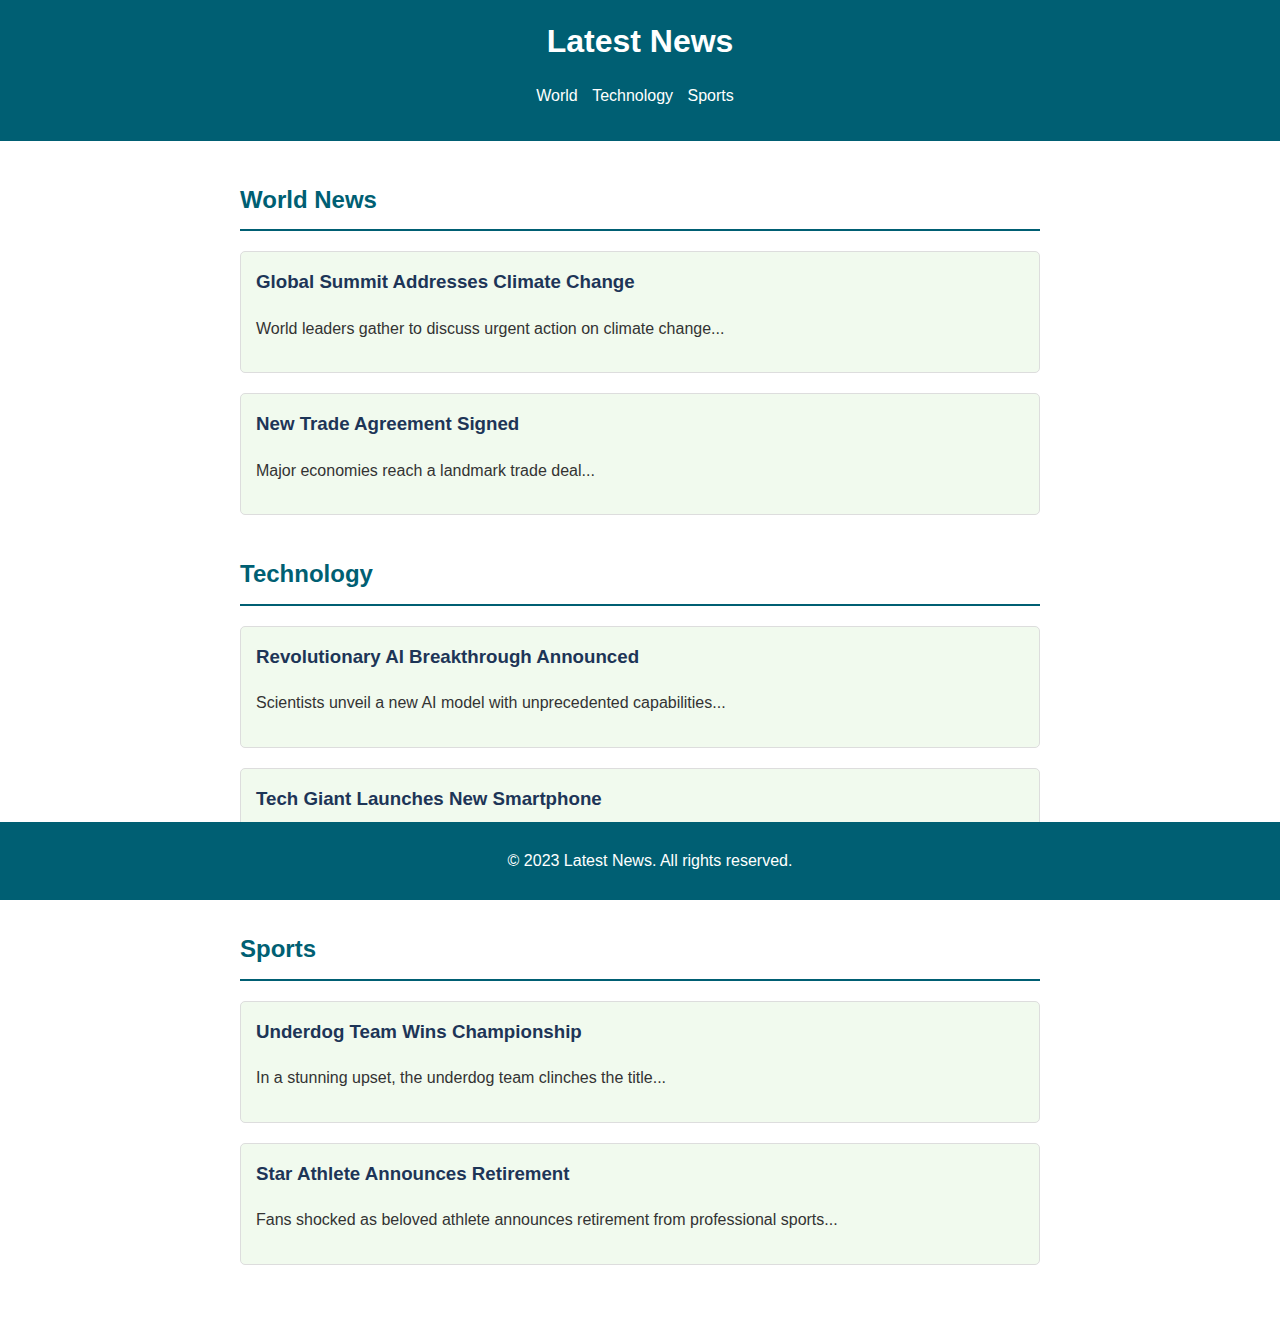
<file: public/index.html>
<!DOCTYPE html>
<html lang="en">
<head>
    <meta charset="UTF-8">
    <meta name="viewport" content="width=device-width, initial-scale=1.0">
    <title>Latest News</title>
    <link rel="stylesheet" href="styles.css">
</head>
<body>
    <header>
        <h1>Latest News</h1>
        <nav>
            <ul>
                <li><a href="#world">World</a></li>
                <li><a href="#technology">Technology</a></li>
                <li><a href="#sports">Sports</a></li>
            </ul>
        </nav>
    </header>
    <main>
        <section id="world">
            <h2>World News</h2>
            <article>
                <h3>Global Summit Addresses Climate Change</h3>
                <p>World leaders gather to discuss urgent action on climate change...</p>
            </article>
            <article>
                <h3>New Trade Agreement Signed</h3>
                <p>Major economies reach a landmark trade deal...</p>
            </article>
        </section>
        <section id="technology">
            <h2>Technology</h2>
            <article>
                <h3>Revolutionary AI Breakthrough Announced</h3>
                <p>Scientists unveil a new AI model with unprecedented capabilities...</p>
            </article>
            <article>
                <h3>Tech Giant Launches New Smartphone</h3>
                <p>The latest smartphone boasts innovative features and design...</p>
            </article>
        </section>
        <section id="sports">
            <h2>Sports</h2>
            <article>
                <h3>Underdog Team Wins Championship</h3>
                <p>In a stunning upset, the underdog team clinches the title...</p>
            </article>
            <article>
                <h3>Star Athlete Announces Retirement</h3>
                <p>Fans shocked as beloved athlete announces retirement from professional sports...</p>
            </article>
        </section>
    </main>
    <footer>
        <p>&copy; 2023 Latest News. All rights reserved.</p>
    </footer>
</body>
</html>
</file>
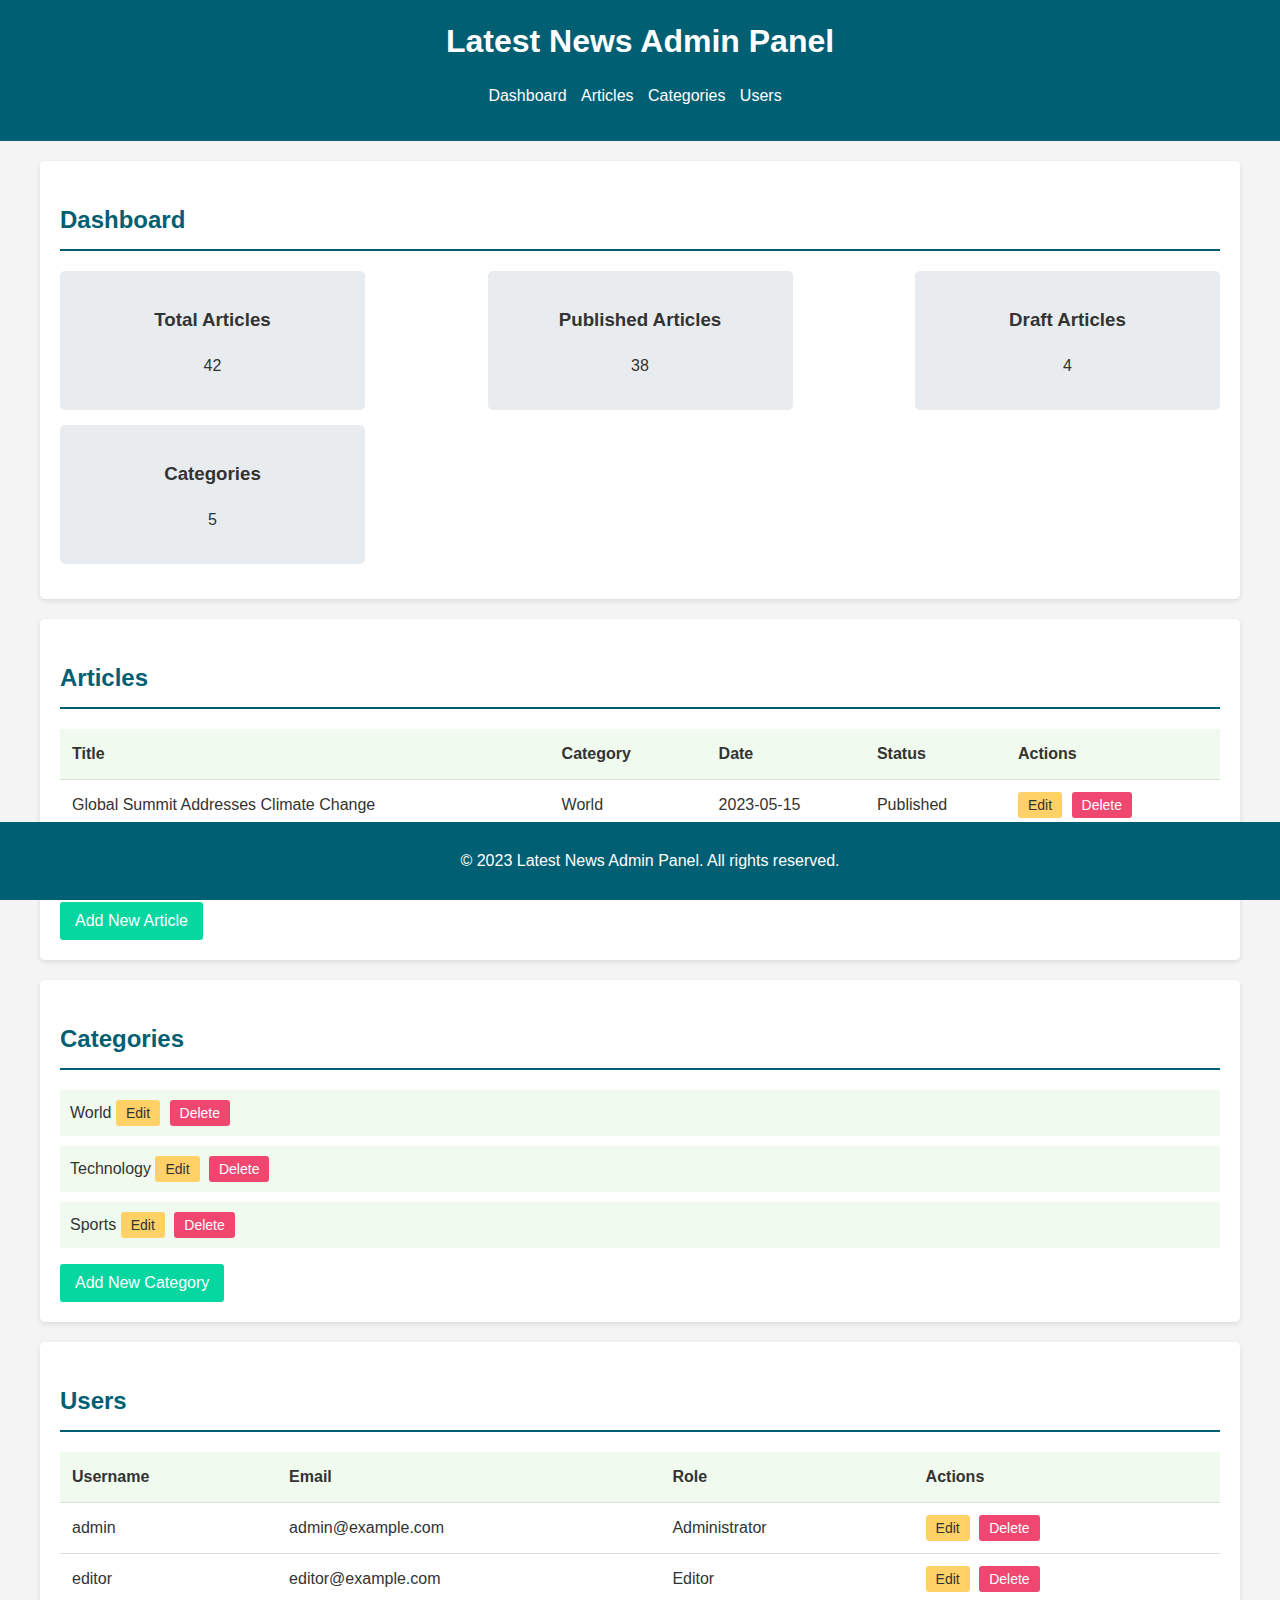
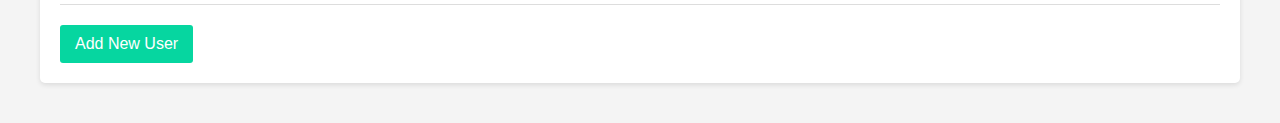
<file: public/admin/admin.html>
<!DOCTYPE html>
<html lang="en">
<head>
    <meta charset="UTF-8">
    <meta name="viewport" content="width=device-width, initial-scale=1.0">
    <title>Latest News - Admin Panel</title>
    <link rel="stylesheet" href="admin.css">
</head>
<body>
    <header>
        <h1>Latest News Admin Panel</h1>
        <nav>
            <ul>
                <li><a href="#dashboard">Dashboard</a></li>
                <li><a href="#articles">Articles</a></li>
                <li><a href="#categories">Categories</a></li>
                <li><a href="#users">Users</a></li>
            </ul>
        </nav>
    </header>
    <main>
        <section id="dashboard">
            <h2>Dashboard</h2>
            <div class="dashboard-stats">
                <div class="stat-card">
                    <h3>Total Articles</h3>
                    <p>42</p>
                </div>
                <div class="stat-card">
                    <h3>Published Articles</h3>
                    <p>38</p>
                </div>
                <div class="stat-card">
                    <h3>Draft Articles</h3>
                    <p>4</p>
                </div>
                <div class="stat-card">
                    <h3>Categories</h3>
                    <p>5</p>
                </div>
            </div>
        </section>
        <section id="articles">
            <h2>Articles</h2>
            <table>
                <thead>
                    <tr>
                        <th>Title</th>
                        <th>Category</th>
                        <th>Date</th>
                        <th>Status</th>
                        <th>Actions</th>
                    </tr>
                </thead>
                <tbody>
                    <tr>
                        <td>Global Summit Addresses Climate Change</td>
                        <td>World</td>
                        <td>2023-05-15</td>
                        <td>Published</td>
                        <td>
                            <button class="edit-btn">Edit</button>
                            <button class="delete-btn">Delete</button>
                        </td>
                    </tr>
                    <tr>
                        <td>Revolutionary AI Breakthrough Announced</td>
                        <td>Technology</td>
                        <td>2023-05-14</td>
                        <td>Draft</td>
                        <td>
                            <button class="edit-btn">Edit</button>
                            <button class="delete-btn">Delete</button>
                        </td>
                    </tr>
                </tbody>
            </table>
            <button class="add-btn">Add New Article</button>
        </section>
        <section id="categories">
            <h2>Categories</h2>
            <ul class="category-list">
                <li>World <button class="edit-btn">Edit</button> <button class="delete-btn">Delete</button></li>
                <li>Technology <button class="edit-btn">Edit</button> <button class="delete-btn">Delete</button></li>
                <li>Sports <button class="edit-btn">Edit</button> <button class="delete-btn">Delete</button></li>
            </ul>
            <button class="add-btn">Add New Category</button>
        </section>
        <section id="users">
            <h2>Users</h2>
            <table>
                <thead>
                    <tr>
                        <th>Username</th>
                        <th>Email</th>
                        <th>Role</th>
                        <th>Actions</th>
                    </tr>
                </thead>
                <tbody>
                    <tr>
                        <td>admin</td>
                        <td>admin@example.com</td>
                        <td>Administrator</td>
                        <td>
                            <button class="edit-btn">Edit</button>
                            <button class="delete-btn">Delete</button>
                        </td>
                    </tr>
                    <tr>
                        <td>editor</td>
                        <td>editor@example.com</td>
                        <td>Editor</td>
                        <td>
                            <button class="edit-btn">Edit</button>
                            <button class="delete-btn">Delete</button>
                        </td>
                    </tr>
                </tbody>
            </table>
            <button class="add-btn">Add New User</button>
        </section>
    </main>
    <footer>
        <p>&copy; 2023 Latest News Admin Panel. All rights reserved.</p>
    </footer>
</body>
  </html>
</file>
<file: public/styles.css>
body {
    font-family: Arial, sans-serif;
    line-height: 1.6;
    margin: 0;
    padding: 0;
    color: #333;
}

header {
    background-color: #005f73;
    color: #fff;
    text-align: center;
    padding: 1rem;
}

header h1 {
    margin: 0;
}

nav ul {
    padding: 0;
    list-style-type: none;
}

nav ul li {
    display: inline;
    margin-right: 10px;
}

nav ul li a {
    color: #fff;
    text-decoration: none;
}

main {
    padding: 20px;
    max-width: 800px;
    margin: 0 auto;
}

section {
    margin-bottom: 40px;
}

h2 {
    color: #005f73;
    border-bottom: 2px solid #005f73;
    padding-bottom: 10px;
}

article {
    background-color: #f1faee;
    border: 1px solid #ddd;
    border-radius: 5px;
    padding: 15px;
    margin-bottom: 20px;
}

article h3 {
    margin-top: 0;
    color: #1d3557;
}

footer {
    background-color: #005f73;
    color: #fff;
    text-align: center;
    padding: 10px;
    position: fixed;
    bottom: 0;
    width: 100%;
}
</file>
<file: public/admin/admin.css>
body {
    font-family: Arial, sans-serif;
    line-height: 1.6;
    margin: 0;
    padding: 0;
    color: #333;
    background-color: #f4f4f4;
}

header {
    background-color: #005f73;
    color: #fff;
    text-align: center;
    padding: 1rem;
}

header h1 {
    margin: 0;
}

nav ul {
    padding: 0;
    list-style-type: none;
}

nav ul li {
    display: inline;
    margin-right: 10px;
}

nav ul li a {
    color: #fff;
    text-decoration: none;
}

main {
    padding: 20px;
    max-width: 1200px;
    margin: 0 auto;
}

section {
    background-color: #fff;
    border-radius: 5px;
    padding: 20px;
    margin-bottom: 20px;
    box-shadow: 0 2px 5px rgba(0, 0, 0, 0.1);
}

h2 {
    color: #005f73;
    border-bottom: 2px solid #005f73;
    padding-bottom: 10px;
}

.dashboard-stats {
    display: flex;
    justify-content: space-between;
    flex-wrap: wrap;
}

.stat-card {
    background-color: #e9ecef;
    border-radius: 5px;
    padding: 15px;
    margin-bottom: 15px;
    width: calc(25% - 15px);
    text-align: center;
}

table {
    width: 100%;
    border-collapse: collapse;
    margin-bottom: 20px;
}

th, td {
    padding: 12px;
    text-align: left;
    border-bottom: 1px solid #ddd;
}

th {
    background-color: #f1faee;
    font-weight: bold;
}

.edit-btn, .delete-btn, .add-btn {
    padding: 5px 10px;
    border: none;
    border-radius: 3px;
    cursor: pointer;
    font-size: 14px;
    margin-right: 5px;
}

.edit-btn {
    background-color: #ffd166;
    color: #333;
}

.delete-btn {
    background-color: #ef476f;
    color: #fff;
}

.add-btn {
    background-color: #06d6a0;
    color: #fff;
    padding: 10px 15px;
    font-size: 16px;
}

.category-list {
    list-style-type: none;
    padding: 0;
}

.category-list li {
    margin-bottom: 10px;
    padding: 10px;
    background-color: #f1faee;
    border-radius: 3px;
}

footer {
    background-color: #005f73;
    color: #fff;
    text-align: center;
    padding: 10px;
    position: fixed;
    bottom: 0;
    width: 100%;
}

@media (max-width: 768px) {
    .stat-card {
        width: calc(50% - 15px);
    }
}

@media (max-width: 480px) {
    .stat-card {
        width: 100%;
    }
}
</file>
